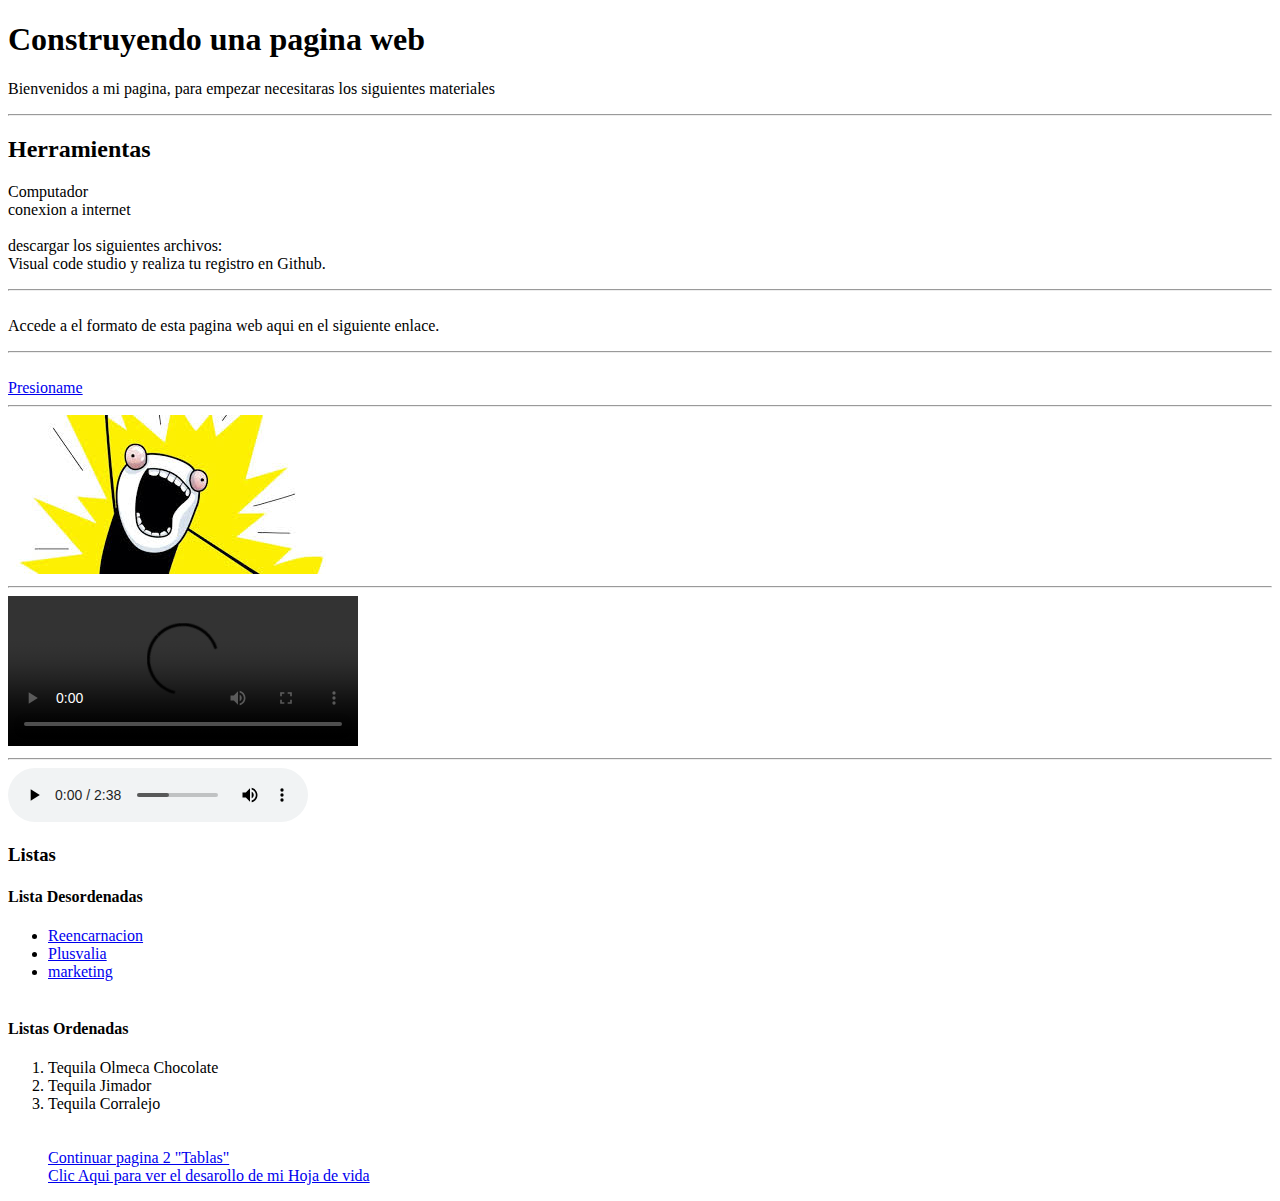
<file: index.html>
<!DOCTYPE html>
<html lang="en">
<head>
  <!-- Diana Carolina Arias Muñoz -->
    <meta charset="UTF-8">
    <meta name="viewport" content="width=device-width, initial-scale=1.0">
    <title>Mi Pagina web</title>
</head>
<body>
  <h1>Construyendo una pagina web</h1>
  <p>Bienvenidos a mi pagina, para empezar necesitaras los siguientes materiales</p><hr>
  <h2>Herramientas</h2>
  <p>Computador <br> conexion a internet <br> <br> descargar los siguientes archivos: <br>Visual code studio y realiza tu registro en Github.<hr><br>Accede a el formato de esta pagina web aqui en el siguiente enlace.</p>
  <hr> <br>
  <a href="https://github.com/carolina-838" target="_blank">Presioname</a><br><hr>

  <!-- Etiquetas para agregar imagenes -->

  <img src="RECURSOS/meme.jpg" alt="Divirtamonos aprendiendo"> <br> 
  <hr>

  <!-- Etiqueta de video -->
   <video controls autoplay width="350" src="https://www.youtube.com/embed/fiBLgEx6svA?si=iqVoeF4LQDx4l8RN">song</video>
  <hr>

  <!-- Etiqueta de audio -->

  <audio controls autoplay src="RECURSOS/no volveras.mp3">My favorite song</audio>

  <H3>Listas</H3>

<h4>Lista Desordenadas</h4>

<ul>
  <li><a href="https://www.nationalgeographicla.com/historia/2023/09/que-es-la-reencarnacion">Reencarnacion</a></li>
  <li><a href="https://youtu.be/_0p86l7VzZU">Plusvalia</a></li>
  <Li><a href="https://concepto.de/marketing/#:~:text=El%20marketing%20es%20un%20proceso,un%20servicio%20les%20puede%20ofrecer.">marketing</a></Li><br>
</ul>

<h4>Listas Ordenadas</h4>

<ol>
  <li>Tequila Olmeca Chocolate</li>
  <li>Tequila Jimador</li>
  <li>Tequila Corralejo</li> 
  <br>
  <br>

<a href="http://127.0.0.1:5500/Tablas.html" target="_blank">Continuar pagina 2 "Tablas"</a> <br>
<a  href="http://127.0.0.1:5500/Hoja%20de%20vida.html" target="_blank"> Clic Aqui para ver el desarollo de mi Hoja de vida</a>

</body>
</html>
</file>
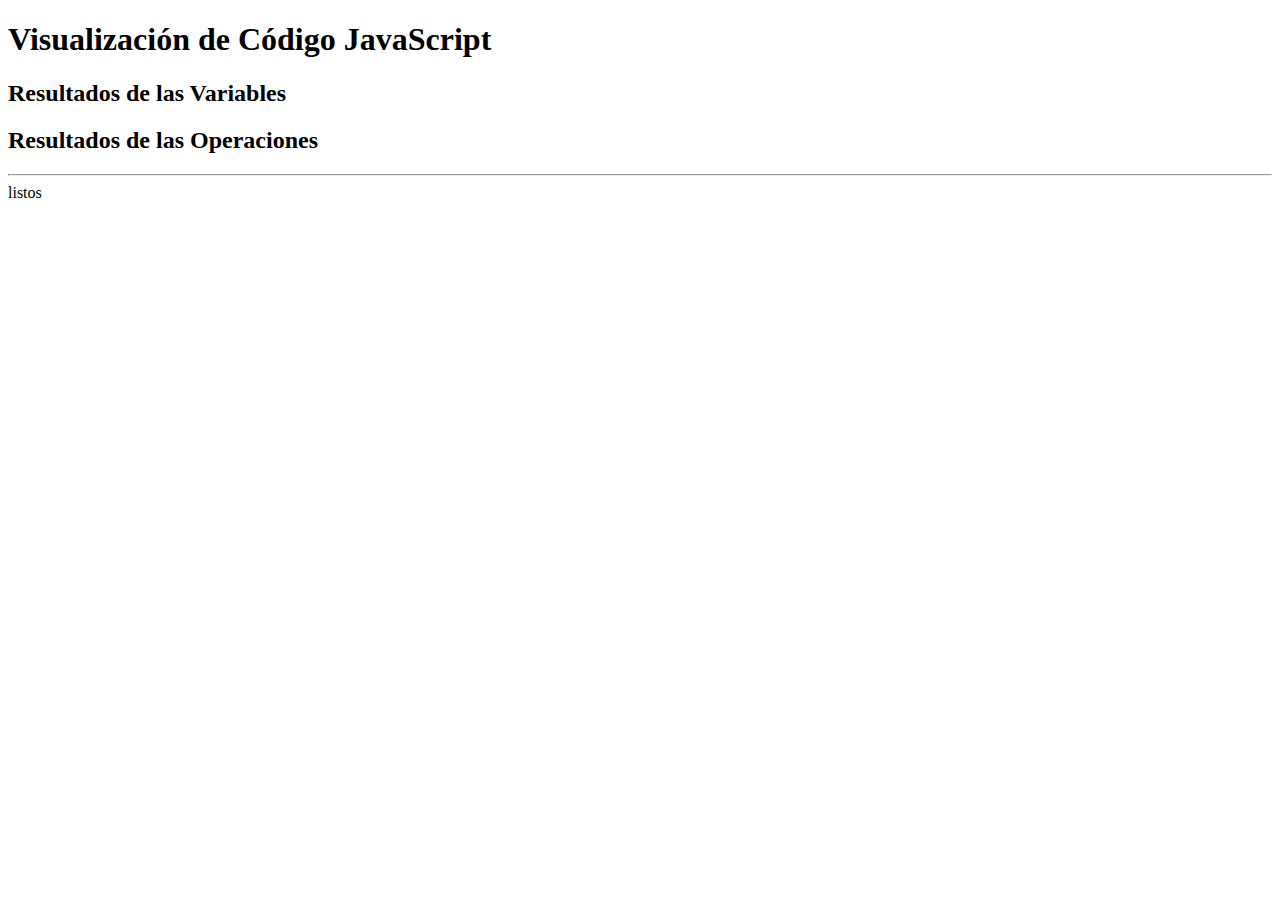
<file: Java Script/Index.html>
<!DOCTYPE html>
<html lang="en">
<head>
    <meta charset="UTF-8">
    <meta name="viewport" content="width=device-width, initial-scale=1.0">
    <title>Introduccion Java</title>
    <link rel="stylesheet" href="App.js">
    
</head>
<body>
  
    <h1>Visualización de Código JavaScript</h1>
    
    <div>
        <h2>Resultados de las Variables</h2>

        <p id="numero1"></p>
        <p id="numero2"></p>
        <p id="pi"></p>
        <p id="estado"></p>
        <p id="numero3"></p>
        <p id="direccion"></p>
    </div>
    
    <div>
        <h2>Resultados de las Operaciones</h2>
        <p id="suma"></p>
        <p id="resta"></p>
        <p id="multiplicacion"></p>
    </div>
<hr>

listos
    <script src="App.js"></script>
  
</body>
</html>
</file>
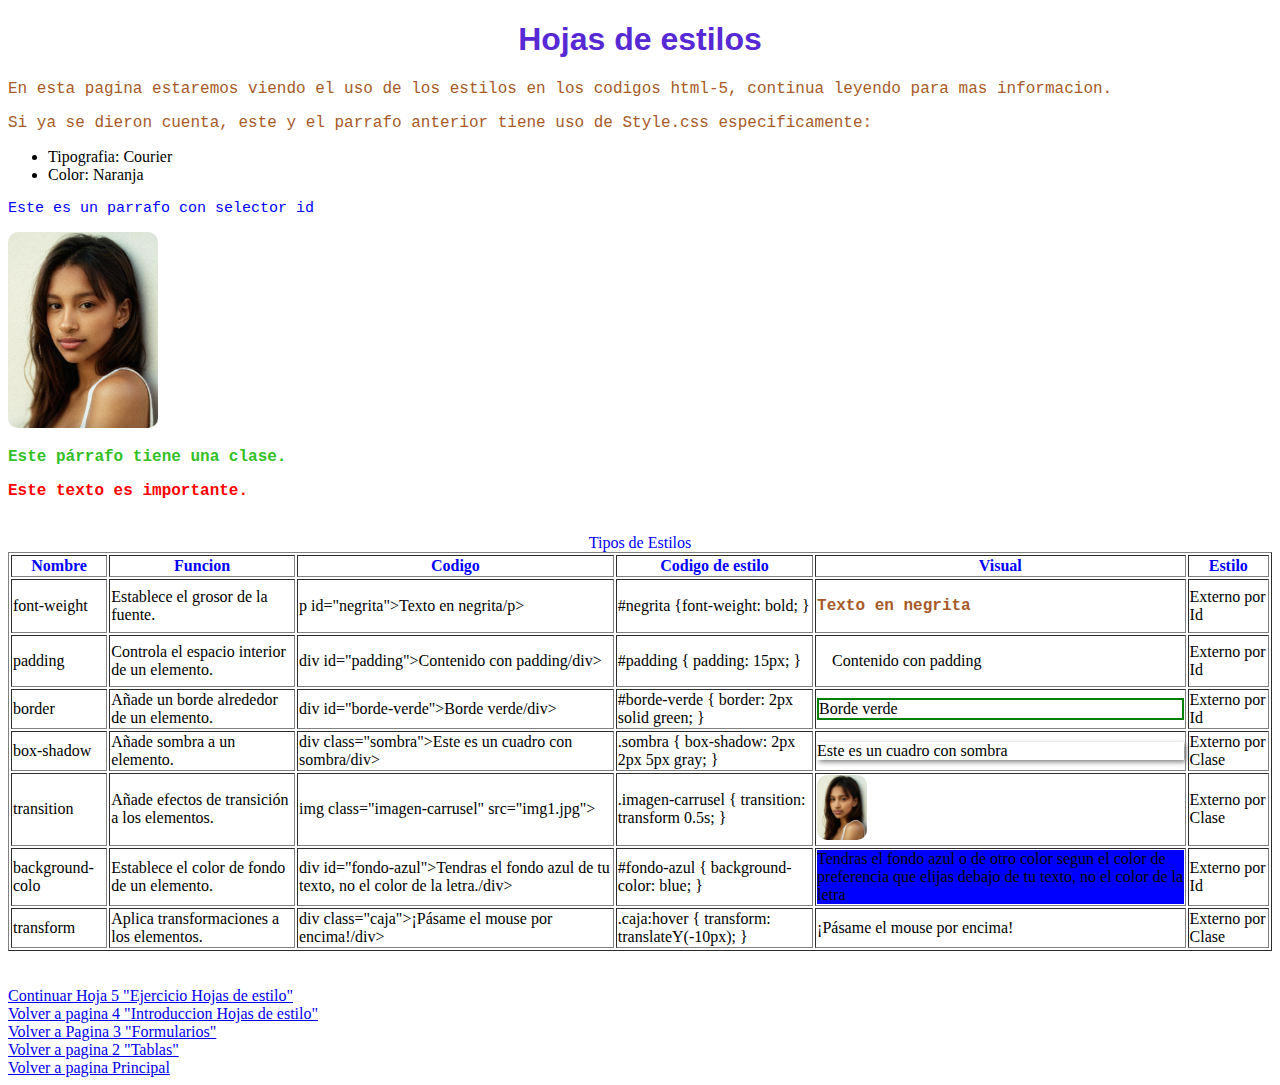
<file: Example.html>
<!DOCTYPE html>
<html lang="en">
<head>
    <meta charset="UTF-8">
    <meta name="viewport" content="width=device-width, initial-scale=1.0">
    <title>Hojas de estilos</title>
    <link rel="stylesheet" href="Estilos/Style.css">
</head>

<body>
    
<h1>Hojas de estilos</h1>

<!-- Selector de etiqueta -->
<p>En esta pagina estaremos viendo el uso de los estilos en los codigos html-5, continua leyendo para mas informacion.</p>
<p>Si ya se dieron cuenta, este y el parrafo anterior tiene uso de Style.css especificamente: <br>
    
<ul>
<li>Tipografia: Courier</li>
<li>Color: Naranja</li>
</ul>
</p>

<!-- Selector por ID -->

<p id="aca">Este es un parrafo con selector id</p>
<img id="logo" src="RECURSOS/yop.png" alt="Logo personal">

<!-- Selector de clase -->

<p class="highlight">Este párrafo tiene una clase.</p>
<p class="importante">Este texto es importante.</p>

<br>

<Table border="">

    <Caption> Tipos de Estilos </Caption>

    <tr>
    <th>Nombre</th>
    <th>Funcion</th>
    <th>Codigo</th>
    <th>Codigo de estilo</th>
    <th>Visual</th>
    <th>Estilo</th>
    </tr>

    <tr>
    <td>font-weight</td>
    <td>Establece el grosor de la fuente.</td>
    <td>p id="negrita">Texto en negrita/p></td>
    <td>#negrita {font-weight: bold; }</td>
    <td><p id="negrita">Texto en negrita</p></td>
    <td>Externo por Id</td>
    </tr>

    <tr>
    <td>padding</td>
    <td>Controla el espacio interior de un elemento.</td>
    <td>div id="padding">Contenido con padding/div></td>
    <td>#padding { padding: 15px; }</td>
    <td> <div id="padding">Contenido con padding</div> </td>
    <td>Externo por Id</td>
    </tr>

    <tr>
    <td>border</td>
    <td>Añade un borde alrededor de un elemento.</td>
    <td>div id="borde-verde">Borde verde/div></td>
    <td>#borde-verde { border: 2px solid green; }</td>
    <td><div id="borde-verde">Borde verde</div></td>
    <td>Externo por Id</td>
    </tr>

    <tr>
    <td>box-shadow</td>
    <td>Añade sombra a un elemento.</td>
    <td>div class="sombra">Este es un cuadro con sombra/div></td>
    <td>.sombra { box-shadow: 2px 2px 5px gray; }</td>
    <td><div class="sombra">Este es un cuadro con sombra</div></td>
    <td>Externo por Clase</td>
    </tr>

    <tr>
    <td>transition</td>
    <td>Añade efectos de transición a los elementos.</td>
    <td>img class="imagen-carrusel" src="img1.jpg"></td>
    <td>.imagen-carrusel { transition: transform 0.5s; }</td>
    <td><img class="imagen-carrusel" src="RECURSOS/yop.png"></td>
    <td>Externo por Clase</td>
    </tr>

    <tr>
    <td>background-colo</td>
    <td>Establece el color de fondo de un elemento.</td>
    <td>div id="fondo-azul">Tendras el fondo azul de tu texto, no el color de la letra./div></td>
    <td>#fondo-azul { background-color: blue; }</td>
    <td><div id="fondo-azul">Tendras el fondo azul o de otro color segun el color de preferencia que elijas debajo de tu texto, no el color de la letra</div></td>
    <td>Externo por Id</td>
    </tr>

    <tr>
    <td>transform</td>
    <td>Aplica transformaciones a los elementos.</td>
    <td>div class="caja">¡Pásame el mouse por encima!/div></td>
    <td>.caja:hover { transform: translateY(-10px); }</td>
    <td><div class="caja">¡Pásame el mouse por encima!</div></td>
    <td>Externo por Clase</td>
    </tr>
    
</Table>

<br><br>
<a href="http://127.0.0.1:5500/Blog.html" target="_blank"> Continuar Hoja 5 "Ejercicio Hojas de estilo"</a>
<br>
<a href="http://127.0.0.1:5500/Example.html" target="_blank"> Volver a pagina 4 "Introduccion Hojas de estilo"</a>
    <br>
    <a href="http://127.0.0.1:5500/Formulario.html" target="_blank">Volver  a Pagina 3 "Formularios"</a>
    <br>
    <a href="http://127.0.0.1:5500/Mi%20pagina.html" target="_blank">Volver a pagina 2 "Tablas"</a>
    <br>
    <a href="http://127.0.0.1:5500/index.html" target="_blank"> Volver a pagina Principal</a>

<br>

</body>
</html>
</file>
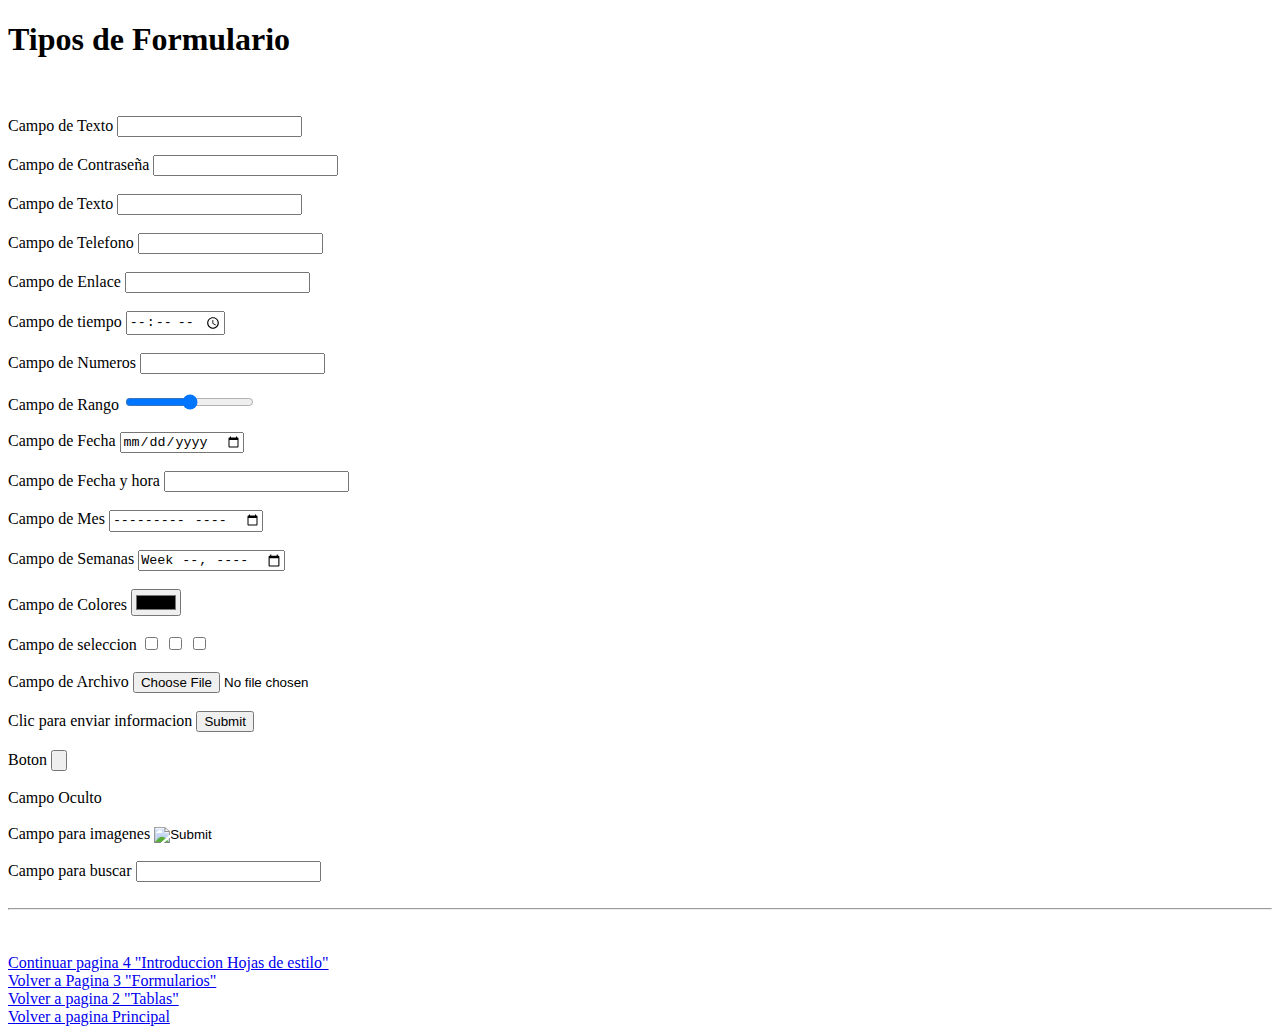
<file: Formulario.html>
<!DOCTYPE html>
<html lang="en">
<head>
    <meta charset="UTF-8">
    <meta name="viewport" content="width=device-width, initial-scale=1.0">
    <title>Formularios</title>
</head>
<body>
    <h1>Tipos de Formulario</h1>
    <br><br>

    <form action="/datos" method="get">

     <!-- Campo tipo Texto -->

     <label for="Texto">Campo de Texto</label>
     <input type="text" id="Texto">
     <br><br>

     <!-- Campo Tipo password -->

     <label for="Contraseña">Campo de Contraseña</label>
     <input type="password" id="Contraseña">
     <br><br>

     <!-- Campo de Email -->

     <label for="Texto">Campo de Texto</label>
     <input type="text" id="Texto">
     <br><br>

     <!-- Campo Tipo Telefono -->

     <label for="Telefono">Campo de Telefono</label>
     <input type="tel" id="Telefono">
     <br><br>

     <!-- Campo Tipo URL -->

     <label for="enlace">Campo de Enlace</label>
     <input type="url" id="Enlace">
     <BR></BR>

     <!-- Campo Tipo Tiempo -->
     <label for="tiempo">Campo de tiempo</label>
     <input type="time" id="tiempo">
     <br><br>

     <!-- Campo Tipo Numeros -->
     <label for="Numeros">Campo de Numeros</label>
     <input type="number" id="Numeros">
     <br><br>

     <!-- Campo de Rango -->

     <label for="Rango">Campo de Rango</label>
     <input type="range" id="Rango">
     <br><br>

     <!-- Campo de Fecha -->

     <label for="Fecha">Campo de Fecha</label>
     <input type="date" id="Fecha">
     <br><br>

     <!-- Campo de Fecha y Hora -->

     <label for="Fecha y hora">Campo de Fecha y hora</label>
     <input type="datetime" id="Fecha y hora">
     <br><br>

     <!-- Campo de Mes -->

     <label for="Mes">Campo de Mes</label>
     <input type="month" id="Mes">
     <br><br>

     <!-- Campo Semana -->

     <label for="Semana">Campo de Semanas</label>
     <input type="week" id="Semana">
     <br><br>

     <!-- Campo tipo color -->

     <label for="Colores">Campo de Colores</label>
     <input type="color" id="Colores">
     <br><br>

     <!-- Campo tipo Check box -->

     <label for="seleccion">Campo de seleccion</label>
     <input type="checkbox" id="seleccion"> <input type="checkbox" id="seleccion"> <input type="checkbox" id="seleccion">
     <br><br>

     <!-- Campo tipo Archivo -->

     <label for="Archivo">Campo de Archivo</label>
     <input type="file" id="Archivo">
     <br><br>

     <!-- Campo de Cargar de informacion -->

     <label for="subir">Clic para enviar informacion</label>
     <input type="submit" id="subir">
     <br><br>
    
     <!-- Campo para de boton generico -->

     <label for="boton">Boton </label> 
     <input type="button" id="boton">
     <br><br>

     <!-- Campo Oculto   -->

     <label for="Dark"> Campo Oculto </label> 
     <input type="hidden" id="Dark">
     <br><br>

      <!-- Campo para imagenes   -->

      <label for="Imagen"> Campo para imagenes</label> 
      <input type="image" id="Imagen">
      <br><br>

      <!-- Campo de busqueda   -->

      <label for="Buscar"> Campo para buscar</label> 
      <input type="search" id="Buscar">
      <br><br>


    </form>
<hr>
    <br><br>

    <a href="http://127.0.0.1:5500/Example.html" target="_blank"> Continuar pagina 4 "Introduccion Hojas de estilo"</a>
    <br>
    <a href="http://127.0.0.1:5500/Formulario.html" target="_blank">Volver  a Pagina 3 "Formularios"</a>
    <br>
    <a href="http://127.0.0.1:5500/Mi%20pagina.html" target="_blank">Volver a pagina 2 "Tablas"</a>
    <br>
    <a href="http://127.0.0.1:5500/index.html" target="_blank"> Volver a pagina Principal</a>


</body>
</html>
</file>
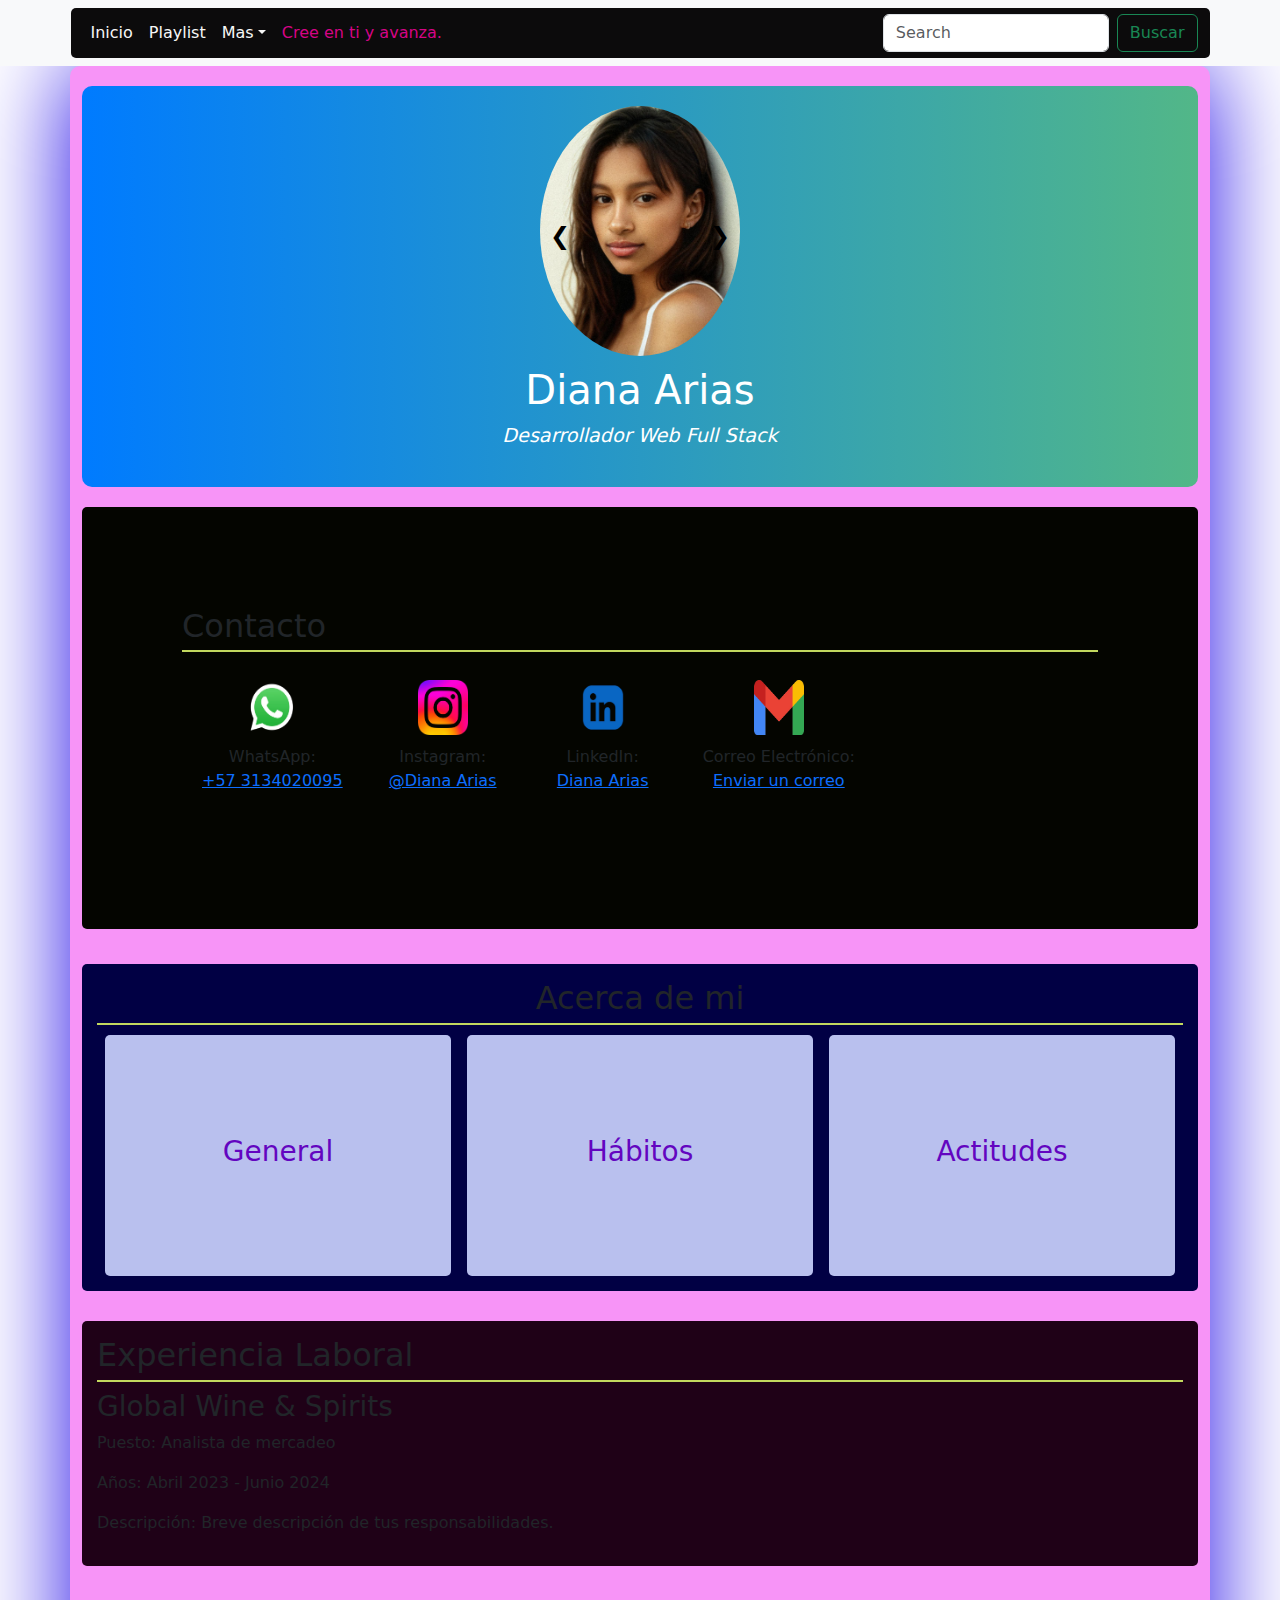
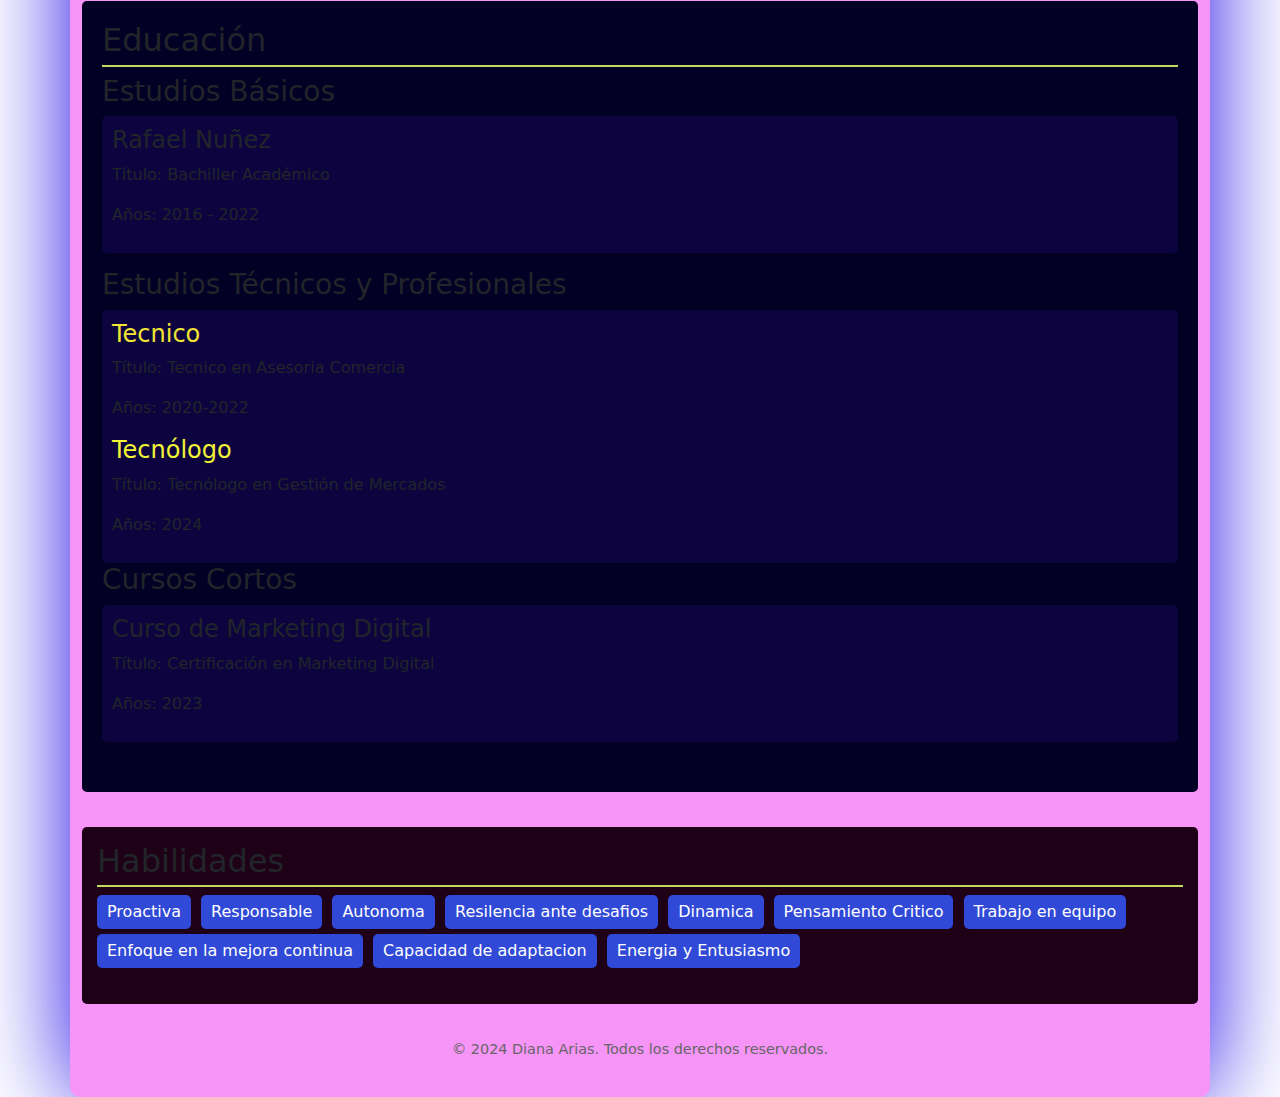
<file: Hoja de vida.html>
<!DOCTYPE html>
<html lang="en">
<head>
    <meta charset="UTF-8">
    <meta name="viewport" content="width=device-width, initial-scale=1.0">
    <title>Diana Arias</title>
    <link rel="stylesheet" href="Estilos/Styless.css">
    <link href="https://cdn.jsdelivr.net/npm/bootstrap@5.3.3/dist/css/bootstrap.min.css" rel="stylesheet" integrity="sha384-QWTKZyjpPEjISv5WaRU9OFeRpok6YctnYmDr5pNlyT2bRjXh0JMhjY6hW+ALEwIH" crossorigin="anonymous">

</head>

<!-- Barra de Menu -->

<nav class="navbar navbar-expand-lg bg-body-tertiary">
    <div class="container-fluid">
      <button class="navbar-toggler" type="button" data-bs-toggle="collapse" data-bs-target="#navbarSupportedContent" aria-controls="navbarSupportedContent" aria-expanded="false" aria-label="Toggle navigation">
        <span class="navbar-toggler-icon"></span>
      </button>
      <div class="collapse navbar-collapse" id="navbarSupportedContent">
        <ul class="navbar-nav me-auto mb-2 mb-lg-0">
          <li class="nav-item">
            <a class="nav-link active" aria-current="page" href="#">Inicio</a>
          </li>
          <li class="nav-item">
            <a class="nav-link" href="#">Playlist</a>
          </li>
          <li class="nav-item dropdown">
            <a class="nav-link dropdown-toggle" href="#" role="button" data-bs-toggle="dropdown" aria-expanded="false">
              Mas</a>
            <ul class="dropdown-menu">
              <li><a class="dropdown-item" href="#">Opcion 1</a></li>
              <li><a class="dropdown-item" href="#">Opcion 2</a></li>
              <li><hr class="dropdown-divider"></li>
              <li><a class="dropdown-item" href="#">Contacto</a></li>
            </ul>   
          </li>
          <li class="nav-item">
            <a class="nav-link disabled" aria-disabled="true">Cree en ti y avanza.</a>
          </li>
        </ul>
        <form class="d-flex" role="search">
          <input class="form-control me-2" type="search" placeholder="Search" aria-label="Search">
          <button class="btn btn-outline-success" type="submit">Buscar</button>
        </form>
      </div>
    </div>
  </nav>

  <script src="https://cdn.jsdelivr.net/npm/bootstrap@5.3.3/dist/js/bootstrap.bundle.min.js" integrity="sha384-YvpcrYf0tY3lHB60NNkmXc5s9fDVZLESaAA55NDzOxhy9GkcIdslK1eN7N6jIeHz" crossorigin="anonymous"></script>
 


    <div class="container">

    <header class="header">
    <div class="foto-carrusel">
    <img src="RECURSOS/yop.png" alt="Foto de Perfil" class="foto-perfil" id="foto-perfil">
    
    <div class="flechas">
    <button class="flecha" id="flecha-izquierda">&#10094;</button>
    <button class="flecha" id="flecha-derecha">&#10095;</button>
    </div>
    </div>
    <h1 id="nombre">Diana Arias</h1>
    <p class="titulo">Desarrollador Web Full Stack</p>

    </header>
    

<body>
    <section class="contacto">
    <h2>Contacto</h2>
    <div class="contenedor-contacto">
    <div class="carrusel-contacto">
    <div class="contacto-item" id="whatsapp-item">
    <img src="RECURSOS/WhatsApp.png" alt="WhatsApp" class="icono-contacto">
    <p>WhatsApp: <br>  <a href="https://wa.me/qr/QD2PZVPCXLHLM1 ">+57 3134020095</a></p>
    </div>

    <div class="contacto-item" id="instagram-item">
    <img src="RECURSOS/Instagram.png" alt="Instagram" class="icono-contacto">
    <p>Instagram: <br> <a href="https://www.instagram.com/diani_ariass/">@Diana Arias</a> </p>
    </div>

    <div class="contacto-item" id="linkedin-item">
    <img src="RECURSOS/Linkedin.png" alt="LinkedIn" class="icono-contacto">
    <p>LinkedIn: <br> <a href="https://www.linkedin.com/in/diana-arias-a4922b31b/">Diana Arias </a></p>
    </div>

    <div class="contacto-item" id="correo-item">
    <img src="RECURSOS/Gmail.png" alt="Correo Electrónico" class="icono-contacto">
    <p>Correo Electrónico: <br> <a href="https://mail.google.com/mail/u/0/?tab=rm&ogbl#inbox?compose=CllgCJNvvhtfntxrDsMzzLXhRVZpZCvthzBgVFtxNJvMWlwjvdkmDwcqggGRJBjlmWQvRQvvJxq">Enviar un correo</a></p>

    </div>
    </div>
    </div>
    </section>

    <section class="sobre-mi">
    <h2 style="text-align: center;">Acerca de mi</h2>
    <div class="tarjetas">
    <div class="tarjeta" id="general">
    <h3>General</h3>
    <p class="contenido">Tecnóloga en Gestión de Mercados, comprometida con el desarrollo empresarial a través de una investigación exhaustiva y un análisis detallado del entorno y el mercado. 
        Mi enfoque se centra en proyectar y desarrollar soluciones innovadoras y efectivas que optimicen las operaciones diarias de las empresas, asegurando así su crecimiento y fortalecimiento en el mercado.
    </p>

    </div>
    <div class="tarjeta" id="habitos">
    <h3>Hábitos</h3>
    <p class="contenido">Me gusta mantener una rutina diaria que incluya ejercicio, es por esto que practico Ejercicios de Ritmo, aprendizaje constante en areas relacionadas a mis estudios previos
        con el objetivo de nutrir, potenciar y mejorar mis habilidades, estoy abierta a nuevos conocimientos es por esto que indago de cualquier informacion.</p>
    </div>

    <div class="tarjeta" id="actitudes">
    <h3>Actitudes</h3>
    <p class="contenido">Me caracterizo por ser una chica con pensamiento critico, con un alto nivel de compromiso y responsabilidad en el desempeño de mis funciones, una sólida capacidad de trabajo en equipo y de carácter autónomo.</p>
    </div>
    </div>
    </section>

    <section class="experiencia">
    <h2>Experiencia Laboral</h2>
    <div class="trabajo">
    <h3>Global Wine & Spirits</h3>
    <p>Puesto: <span class="puesto">Analista de mercadeo </span></p>
    <p>Años: <span class="anios">Abril 2023 -   Junio 2024</span></p>
    <p>Descripción: <span class="descripcion">Breve descripción de tus responsabilidades.</span></p>
    </div>

    </section>

    <section class="educacion">
    <h2>Educación</h2>
        
    <div class="educacion-contenedor">
    <div class="estudios-basicos">
    <h3>Estudios Básicos</h3>
    <div class="estudio">
    <h4>Rafael Nuñez</h4>
    <p>Título: <span class="titulo-estudio">Bachiller Académico</span></p>
    <p>Años: <span class="años-estudio">2016 - 2022</span></p>
    </div>
    </div>
    
    <div class="estudios-tecnicos">
    <h3>Estudios Técnicos y Profesionales</h3>
    <div class="estudio">
    <h4 style="color: rgb(241, 229, 51);">Tecnico </h4>
    <p>Título: <span class="titulo-estudio">Tecnico en Asesoria Comercia</span></p>
    <p>Años: <span class="años-estudio">2020-2022</span></p>

    <h4 style="color: rgb(242, 245, 54);"> Tecnólogo </h4>
    <p>Título: <span class="titulo-estudio">Tecnólogo en Gestión de Mercados</span></p>
    <p>Años: <span class="años-estudio">2024</span></p>

    </div>
        
    <div class="cursos-cortos">
    <h3>Cursos Cortos</h3>
    <div class="estudio">
    <h4>Curso de Marketing Digital</h4>
    <p>Título: <span class="titulo-estudio">Certificación en Marketing Digital</span></p>
    <p>Años: <span class="años-estudio">2023</span></p>
    </div>
    </section>
    
    <section class="habilidades">
    <h2>Habilidades</h2>

    <ul>
    <li>Proactiva</li>
    <li>Responsable</li>
    <li>Autonoma</li>
    <li>Resilencia ante desafios</li>
    <li>Dinamica</li>
    <li>Pensamiento Critico</li>
    <li>Trabajo en equipo</li>
    <li>Enfoque en la mejora continua</li>
    <li>Capacidad de adaptacion</li>
    <li>Energia y Entusiasmo</li>
    </ul>
    </section>

    <footer class="footer">
    <p>&copy; 2024 Diana Arias. Todos los derechos reservados.</p>
    </footer>
    </div>

</body>
</body>
</html>
</file>
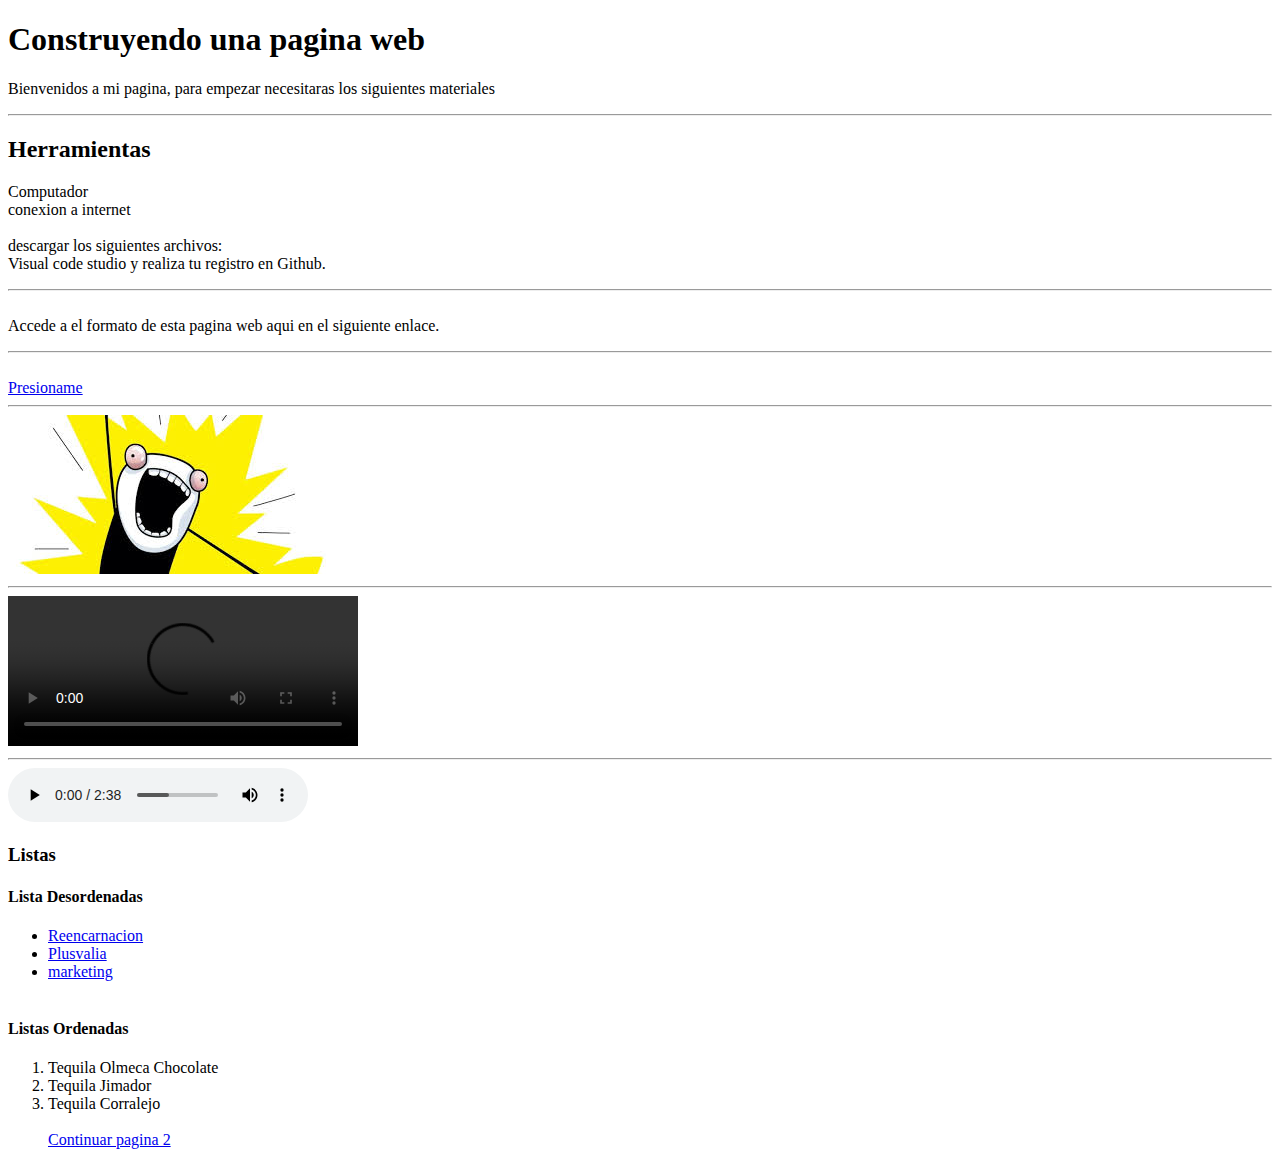
<file: Mi pagina.html>
<!DOCTYPE html>
<html lang="en">
<head>
  <!-- Diana Carolina Arias Muñoz -->
    <meta charset="UTF-8">
    <meta name="viewport" content="width=device-width, initial-scale=1.0">
    <title>Mi Pagina web</title>
</head>
<body>
  <h1>Construyendo una pagina web</h1>
  <p>Bienvenidos a mi pagina, para empezar necesitaras los siguientes materiales</p><hr>
  <h2>Herramientas</h2>
  <p>Computador <br> conexion a internet <br> <br> descargar los siguientes archivos: <br>Visual code studio y realiza tu registro en Github.<hr><br>Accede a el formato de esta pagina web aqui en el siguiente enlace.</p>
  <hr> <br>
  <a href="https://github.com/carolina-838" target="_blank">Presioname</a><br><hr>

  <!-- Etiquetas para agregar imagenes -->

  <img src="RECURSOS/meme.jpg" alt="Divirtamonos aprendiendo"> <br> 
  <hr>

  <!-- Etiqueta de video -->
   <video controls autoplay width="350" src="https://www.youtube.com/embed/fiBLgEx6svA?si=iqVoeF4LQDx4l8RN">song</video>
  <hr>

  <!-- Etiqueta de audio -->

  <audio controls autoplay src="RECURSOS/no volveras.mp3">My favorite song</audio>

  <H3>Listas</H3>

<h4>Lista Desordenadas</h4>

<ul>
  <li><a href="https://www.nationalgeographicla.com/historia/2023/09/que-es-la-reencarnacion">Reencarnacion</a></li>
  <li><a href="https://youtu.be/_0p86l7VzZU">Plusvalia</a></li>
  <Li><a href="https://concepto.de/marketing/#:~:text=El%20marketing%20es%20un%20proceso,un%20servicio%20les%20puede%20ofrecer.">marketing</a></Li><br>
</ul>

<h4>Listas Ordenadas</h4>

<ol>
  <li>Tequila Olmeca Chocolate</li>
  <li>Tequila Jimador</li>
  <li>Tequila Corralejo</li> 
  <br>
<a href="http://127.0.0.1:5500/Tablas.html">Continuar pagina 2</a>

</body>
</html>
</file>
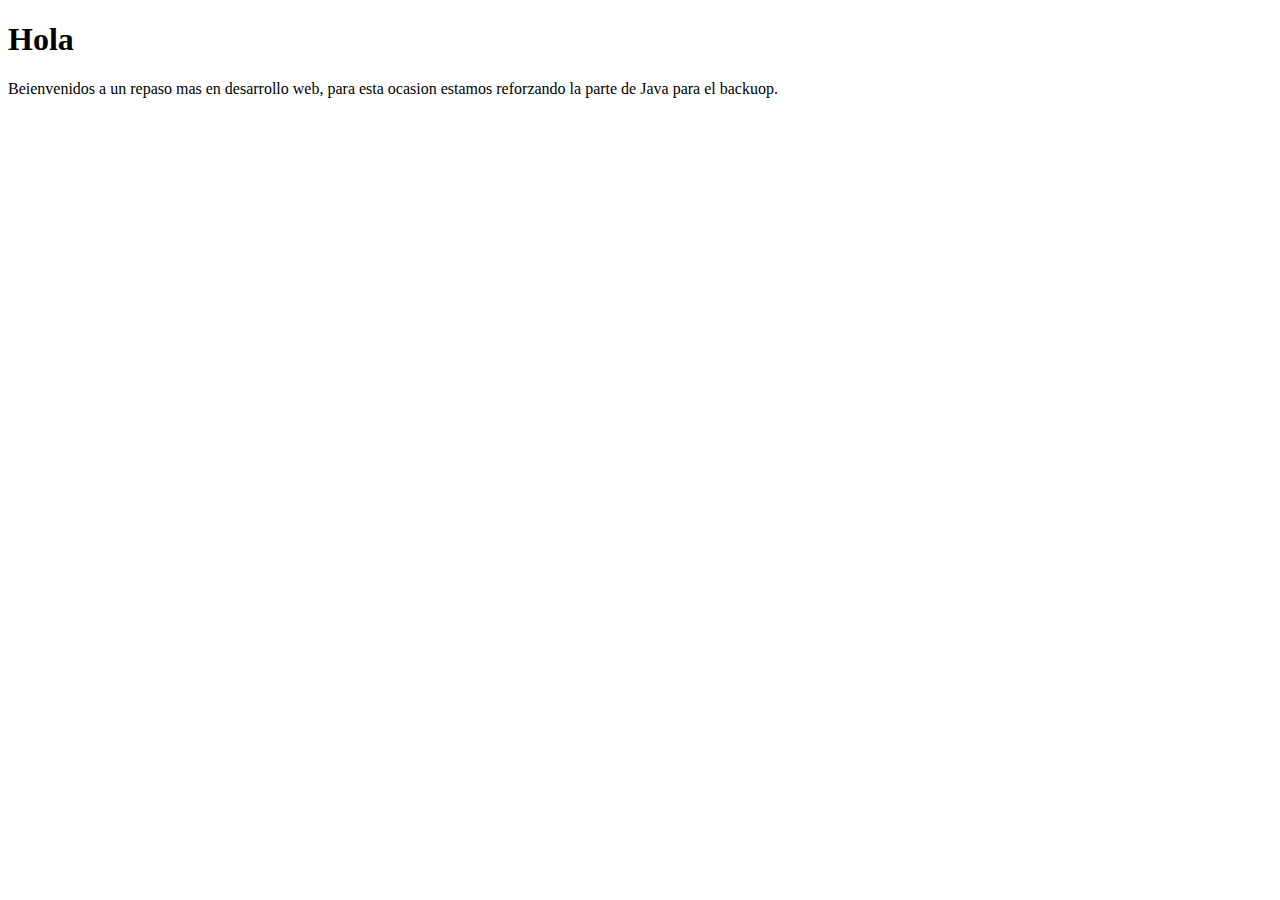
<file: Java Script/Repaso Java.html>
<!DOCTYPE html>
<html lang="en">
<head>
    <meta charset="UTF-8">
    <meta name="viewport" content="width=device-width, initial-scale=1.0">
    <title>Repaso Java</title>
    <link rel="stylesheet" href="App2.js">
</head>
<body>
    <h1>Hola</h1>
    <p>Beienvenidos a un repaso mas en desarrollo web, para esta ocasion estamos
        reforzando la parte de Java para el backuop.
    </p>

    <script src="App2.js"></script>

    
</body>
</html>
</file>
<file: Estilos/Style.css>
p{color: rgb(167, 90, 40);font-family: 'Courier New', Courier, monospace;text-align: justify;}

h1{color: rgb(87, 41, 212);font-family: Arial, Helvetica, sans-serif;text-align: center;}

#aca{color: blue;font-size: 15px;}

#logo {width: 150px;border-radius: 10px;}

.highlight {color: rgb(51, 192, 39);font-weight: bold;}

.importante {font-weight: bold;color: red;}

th{color: blue;}

caption{color: blue;}

table{border: "1";}

#negrita {font-weight: bold; }

#padding { padding: 15px; }

#borde-verde { border: 2px solid green; }
      
.sombra { box-shadow: 2px 2px 5px gray; }

img{width: 50px;border-radius: 10px; }.imagen-carrusel:hover { transform: scale(1.1); }

#fondo-azul { background-color: blue; }

.caja:hover { transform: translateY(-25px); }
</file>
<file: Estilos/Styless.css>
.container-fluid{ background-color: rgb(247, 243, 246); 
width: 50%;
max-width: 1139px;
margin: auto;
background: #0c0b0c;
border-radius: 5px;
padding: 5px;

}

/* Cambiar el color de los enlaces a blanco */
.nav-link, .dropdown-menu {color: rgb(247, 247, 247) !important; }

.dropdown-item {color: rgb(10, 9, 9) !important; }

.dropdown-item:hover {background-color: rgb(59, 55, 243) !important;}

/* Cambiar el color del texto "Cree en ti y avanza." a fucsia */
.nav-item .nav-link.disabled {
    color: rgb(214, 4, 134) !important; 
}

body {
    font-family: 'Georgia', serif;
    background-color: #f4f4f4;
    color: #fcfbfbda;
    margin: 0;
    padding: 0;
}

.container {
    width: 400%;
    max-width: 900px;
    margin: auto;
    background: #f794f7;
    border-radius: 10px;
    box-shadow: 0 0 100px rgb(27, 4, 230);
    padding: 20px;
    display: flex;
    flex-direction: column;
}

.header {
    text-align: center;
    background: linear-gradient(to right, #007BFF, #52B788);
    color: white;
    padding: 20px;
    border-radius: 10px;
}
.foto-carrusel {
    position: relative;
    display: inline-block;
}

.foto-perfil {
    width: 200px;
    height: 250px;
    border-radius: 50%;
    object-fit: cover;
    margin-bottom: 10px;
}

.flechas {
    position: absolute;
    top: 50%;
    transform: translateY(-50%);
    width: 100%;
    display: flex;
    justify-content: space-between;
}

.flecha {
    background-color: rgba(255, 255, 255, 0);
    border: none;
    border-radius: 50%;
    font-size: 24px;
    cursor: pointer;
    padding: 10px;
    transition: background-color 0.3s ease;
}

.flecha:hover {
    background-color: rgb(100, 6, 252);
}

.titulo {
    font-size: 1.2em;
    font-style: italic;
}

h2 {
    border-bottom: 2px solid #c5db5ffb;
    padding-bottom: 5px;
    margin-top: 20px;
    transition: transform 0.3s ease;
}

h2:hover {
    transform: rotate(-2deg) translateY(-2px);
}

.contacto {
    margin: 150px 0;
    padding: 100px;
    border-radius: 5px;
    background: #e9f8b5; /* Azul claro */
    transition: background-color 0.60s ease;
}

.carrusel-contacto {
    display: flex;
    overflow: hidden;
    width: 100%; /* Cambiar a 100% para que ocupe todo el espacio disponible */
}

.contacto {
    margin: 20px 0;
    padding: 100px;
    border-radius: 5px;
    background: #040500; /* Azul claro */
    transition: background-color 0.60s ease;
}

.contenedor-contacto {
    display: flex;
    justify-content: space-around; /* Cambiar a space-around para más separación */
    flex-wrap: wrap; /* Permitir que los elementos se ajusten en varias líneas si es necesario */
}


.contacto-item {
    min-width: 120px; 
    text-align: center;
    transition: transform 0.3s ease;
    margin: 20px; /* Añadir margen para separar los items */
}

.icono-contacto {
    width: 50px; /* Tamaño del icono */
    height: 55px;
    margin-bottom: 10px; /* Espacio entre el icono y el texto */
}

.educacion {
    margin: 20px 0; /* Reducir el margen superior e inferior */
    padding: 20px; /* Reducir el padding interno */
    border-radius: 5px;
    background: #030025; 
    transition: background-color 0.3s ease;
}

.educacion-contenedor {
    display: flex; /* Usar flexbox para la disposición */
    flex-direction: column; /* Alinear elementos en columna */
}

.estudios-basicos, .estudios-tecnicos, .cursos-cortos {
    margin-bottom: 15px; /* Espacio entre las secciones */
}

.estudio {
    background: #0d043f;
    padding: 10px;
    border-radius: 5px;
    margin-top: 5px; /* Espacio entre el título y el contenido del estudio */
    box-shadow: 0 0 5px rgba(0, 0, 0, 0.1);
}

.sobre-mi, .experiencia, .habilidades {
    margin: 20px 0; /* Reducir el margen superior e inferior */
    padding: 20px; /* Reducir el padding interno */
    border-radius: 5px;
    background: #010044; 
    transition: background-color 0.3s ease;
}

.experiencia, .habilidades {
    margin: 20px 0; /* Reducir el margen superior e inferior */
    padding: 20px; /* Reducir el padding interno */
    border-radius: 5px;
    background: #1f0117; 
    transition: background-color 0.3s ease;
}

.sobre-mi, .experiencia, .habilidades {
    margin: 15px 0; /* Ajustar el margen para secciones específicas */
    padding: 15px; /* Ajustar el padding para secciones específicas */
}



.tarjetas {
    display: flex;
    justify-content: space-between;
    margin-top: 10px;
}

.tarjeta {
    flex: 1;
    margin: 0 8px;
    padding: 100px; /* Reducir el padding para que el contenido tenga espacio */
    background: #bac2f0fd;
    color: rgb(99, 5, 192);
    border-radius: 5px;
    text-align: center;
    overflow: hidden; 
    position: relative; /* Añadir posición relativa para el contenido */
    transition: transform 0.3s ease, background-color 0.3s ease;
}

.tarjeta:hover {
    transform: scale(1.05);
    background: #c6a4e2; /* Color más oscuro al pasar el cursor */
}

.contenido {
    display: none;
    position: absolute;
    top: 50%; /* para centrar verticalmente */
    left: 50%;
    transform: translate(-50%, -50%); /* Centrar el contenido */
    text-align: left; 
    width: 150%; /* Ajuste del ancho para que se adapte a la tarjeta */
    padding: 150px;
    background: rgba(1, 19, 1, 0.9);
    color: #c4ee0a;
    border-radius: 2px;
    box-shadow: 0 0 10px rgba(0, 0, 0, 0.1); /* Añadir sombra para destacar el contenido */
}

.tarjeta:hover .contenido {
    display: block; /* Mostrar contenido al pasar el cursor */
}

.habilidades ul {
    list-style-type: none;
    padding: 0;
}

.habilidades li {
    background-color: #3049d6;
    color: white;
    padding: 5px 10px;
    border-radius: 5px;
    display: inline-block;
    margin-right: 5px;
    margin-bottom: 5px;
    transition: transform 0.3s ease;
}

.habilidades li:hover {
    transform: scale(1.1);
}

footer {
    text-align: center;
    margin-top: 20px;
    font-size: 0.9em;
    color: #666;
}
</file>
